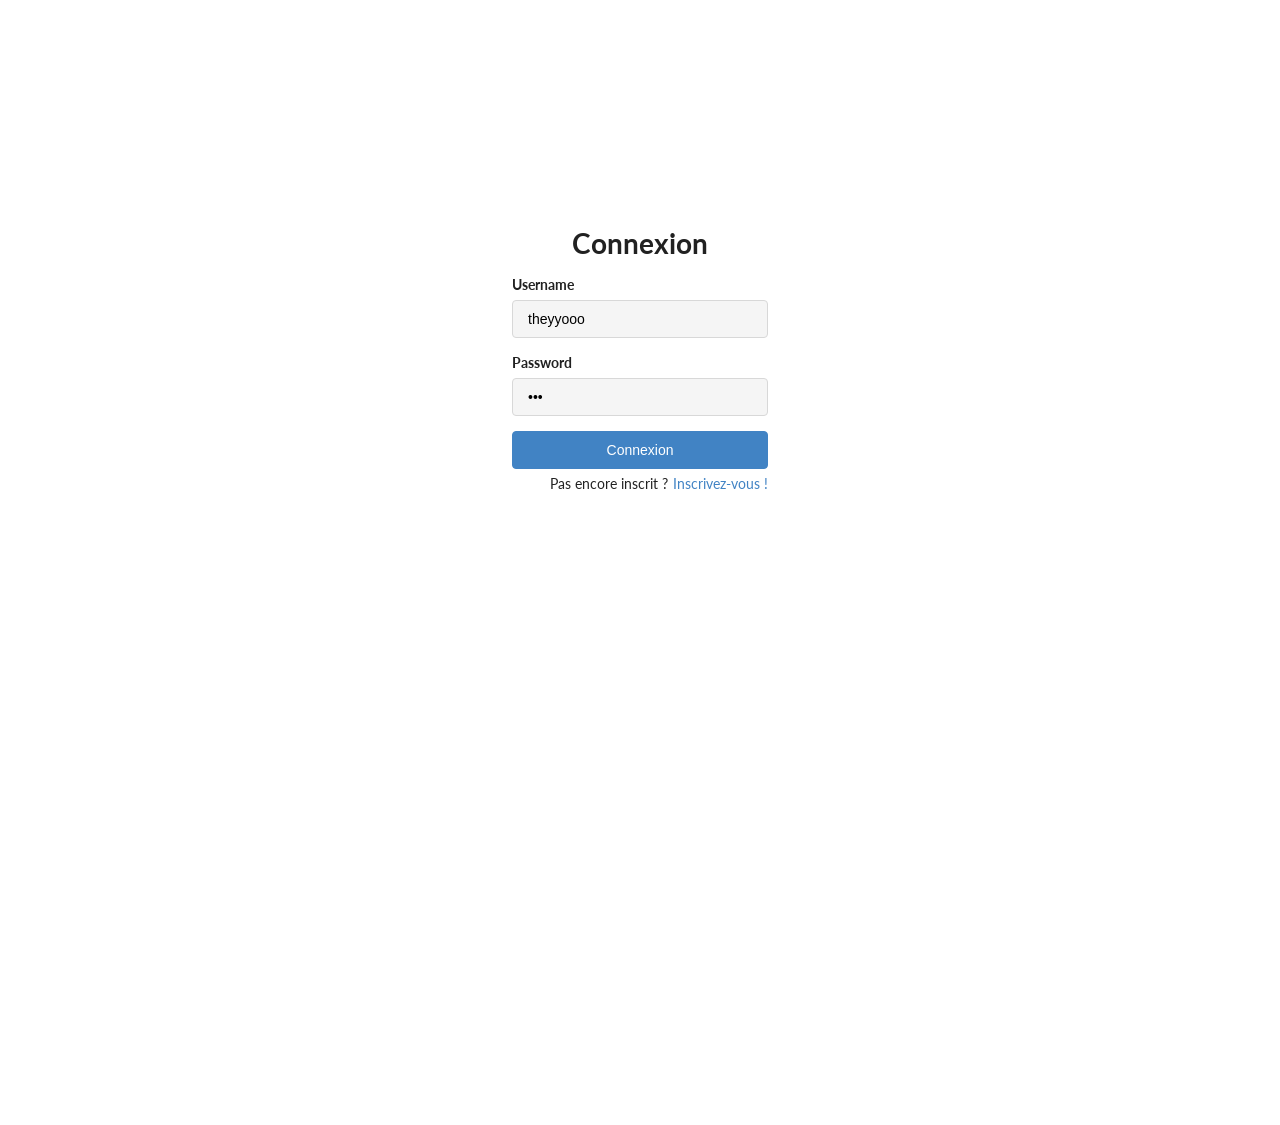
<file: index.html>
<!DOCTYPE html>
<html>

<head>
    <!-- Standard Meta -->
    <meta charset="utf-8" />
    <meta http-equiv="X-UA-Compatible" content="IE=edge,chrome=1" />
    <meta name="viewport" content="width=device-width, initial-scale=1.0, maximum-scale=1.0">

    <!-- Site Properties -->
    <title>Login - Atelier 2</title>

    <link rel="stylesheet" type="text/css" href="./lib/Semantic-UI-CSS-master/semantic.min.css">
    <link rel="stylesheet" type="text/css" href="./css/custom.css">

</head>

<body>
    <form method="post" class="login-form">
        <h1>Connexion</h1>
        <div>
            <div class="labelArea">
                <label>Username</label>
            </div>
            <div>
                <input required value="theyyooo" name="surname" placeholder="Username" />
            </div>
        </div>
        <div>
            <div class="labelArea">
                <label>Password</label>
            </div>
            <div>
                <input required value="123" type="password" name="password" placeholder="Password" />
            </div>
        </div>
        <span id="error"></span>
        <button onclick="login()">Connexion</button>
        <div class="other-option">
            <p>Pas encore inscrit ? </p> <a href="/register.html" class="option-link"> Inscrivez-vous !</a>
        </div>
    </form>


    <!-- <script src="./lib/jquery-3.3.1.min.js"></script>
    <script src="./lib/Semantic-UI-CSS-master/semantic.js"></script> -->
    <script src="./js/auth.js"></script>
</body>

</html>
</file>
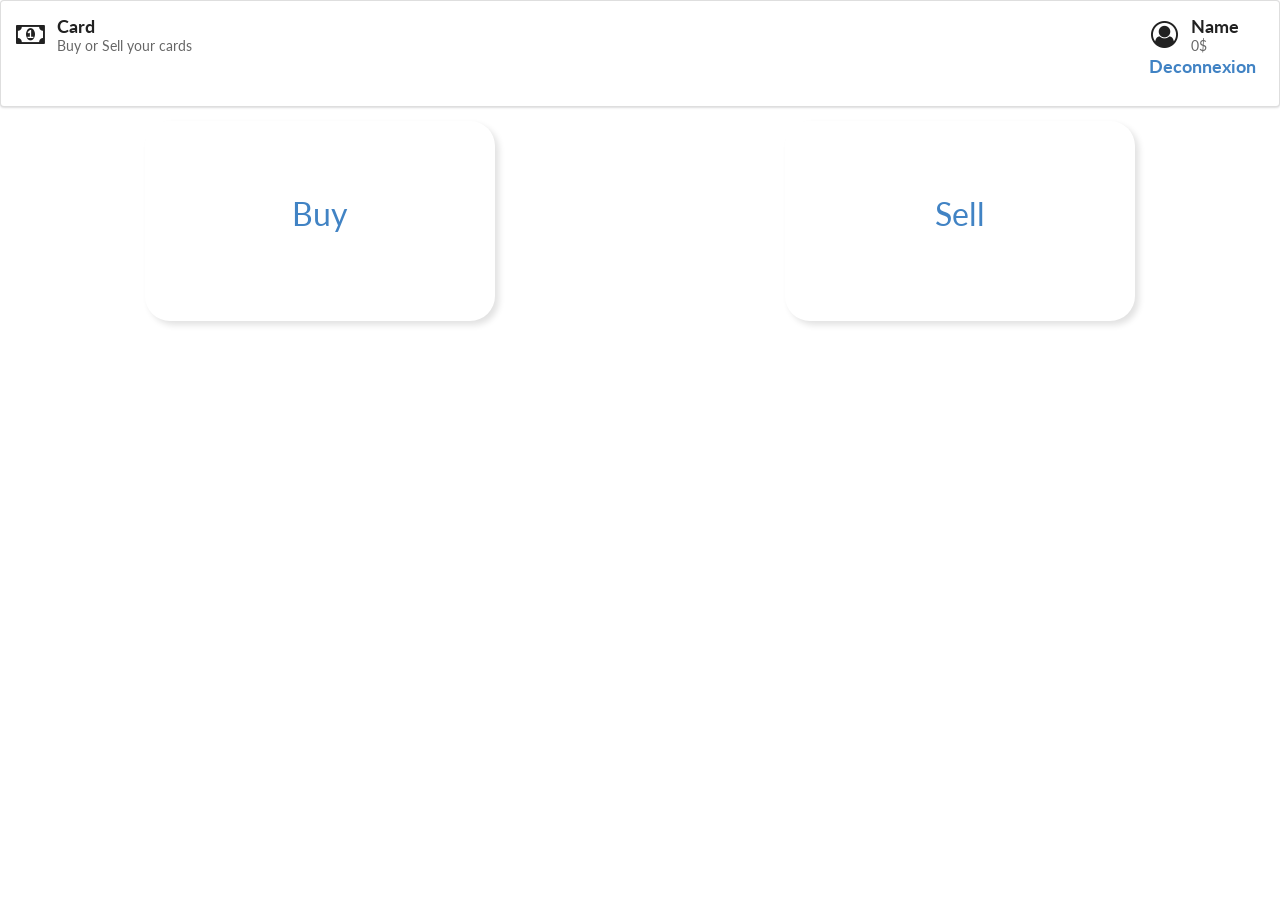
<file: dashboard.html>
<!DOCTYPE html>
<html>

<head>
    <!-- Standard Meta -->
    <meta charset="utf-8" />
    <meta http-equiv="X-UA-Compatible" content="IE=edge,chrome=1" />
    <meta name="viewport" content="width=device-width, initial-scale=1.0, maximum-scale=1.0">

    <!-- Site Properties -->
    <title>Dashboard - Atelier 2</title>

    <link rel="stylesheet" type="text/css" href="lib/Semantic-UI-CSS-master/semantic.min.css">
    <link rel="stylesheet" type="text/css" href="css/custom.css">

</head>

<body>
    <div class="ui clearing segment">
        <h3 class="ui right floated header">
            <i class="user circle outline icon"></i>
            <div class="content">
                <span id="username">Name</span>
                <div class="sub header"><span id="balance">0</span>$</div>
            </div>
            <a onclick="logout()">Deconnexion</a>
        </h3>

        <h3 class="ui left floated header">
            <i class="money icon"></i>
            <div class="content">
                Card
                <div class="sub header">Buy or Sell your cards</div>
            </div>
        </h3>
    </div>

    <div class="buttons">
        <a class="action-btn" href="buy.html">Buy</a>
        <a class="action-btn" href="sell.html">Sell</a>
    </div>

    <!-- <script src="lib/jquery-3.4.1.min.js"></script>
    <script src="lib/Semantic-UI-CSS-master/semantic.js"></script> -->
    <script src="./js/user.js"></script>
    <script src="./js/cards.js"></script>
</body>

</html>
</file>
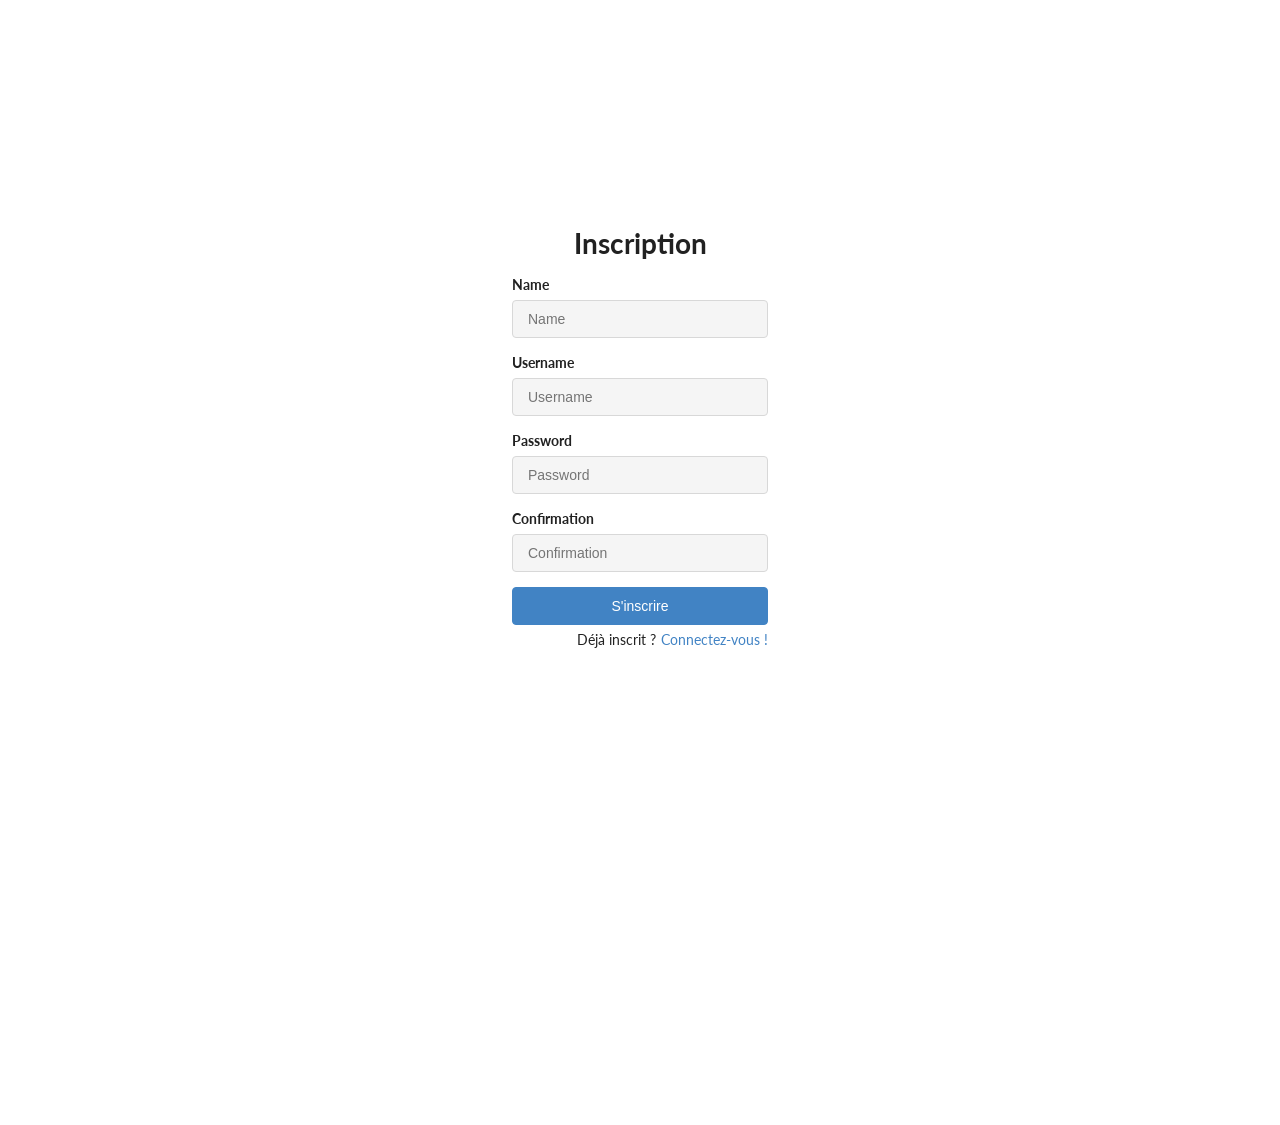
<file: register.html>
<!DOCTYPE html>
<html>

<head>
    <!-- Standard Meta -->
    <meta charset="utf-8" />
    <meta http-equiv="X-UA-Compatible" content="IE=edge,chrome=1" />
    <meta name="viewport" content="width=device-width, initial-scale=1.0, maximum-scale=1.0">

    <!-- Site Properties -->
    <title>Register - Atelier 2</title>

    <link rel="stylesheet" type="text/css" href="./lib/Semantic-UI-CSS-master/semantic.min.css">
    <link rel="stylesheet" type="text/css" href="./css/custom.css">

</head>

<body>
    <form method="post" class="login-form">
        <h1>Inscription</h1>
        <div>
            <div class="labelArea">
                <label>Name</label>
            </div>
            <div>
                <input required name="name" placeholder="Name" />
            </div>
        </div>
        <div>
            <div class="labelArea">
                <label>Username</label>
            </div>
            <div>
                <input required name="surname" placeholder="Username" />
            </div>
        </div>
        <div>
            <div class="labelArea">
                <label>Password</label>
            </div>
            <div>
                <input required type="password" name="password" placeholder="Password" />
            </div>
        </div>
        <div>
            <div class="labelArea">
                <label>Confirmation</label>
            </div>
            <div>
                <input required type="password" name="repassword" placeholder="Confirmation" />
            </div>
        </div>
        <span id="error"></span>
        <button onclick="register()">S'inscrire</button>
        <div class="other-option">
            <p>Déjà inscrit ? </p> <a href="/index.html" class="option-link"> Connectez-vous !</a>
        </div>
    </form>
    <!-- <script src="lib/jquery-3.4.1.min.js"></script>
    <script src="lib/Semantic-UI-CSS-master/semantic.js"></script> -->
    <script src="./js/auth.js"></script>
</body>

</html>
</file>
<file: css/custom.css>
.login-form{
  width: 20%;
  margin: auto;
  margin-top: 25vh;
  text-align: center;
}
#selected-card{
  display: none;
}

.opened-card{
  display: block !important;
}

a{
cursor: pointer;
}

.buttons{
  display: flex;
  justify-content: space-around;
}

.action-btn{
  width: 350px;
  height: 200px;
  box-shadow: 4px 4px 6px #e2e2e2;
  border-radius: 25px;
  padding-top: 83px;
  font-size: 32px;
  text-align: center;
}

.labelArea{
  text-align: left;
  margin-bottom: 5px;
}

label{
  font-weight: bold;
}

button{
  outline: none;
  width: 100%;
  padding: 10px 15px;
  border-radius: 4px;
  border: 1px solid #4183c4;
  background-color: #4183c4;
  color: #fff;
  cursor: pointer;
}

input{
  background-color: #f5f5f5;
  border-radius: 4px;
  border: 1px solid #d8d8d8;
  outline: none;
  padding: 10px 15px;
  width: 100%;
  margin-bottom: 15px;
}

.other-option{
  display: flex;
  justify-content: flex-end;
  margin-top: 5px;
}

.option-link{
  margin-left: 5px;
}

.card-title{
  display: flex;
  justify-content: space-between;
  margin-bottom: 5px;
}
</file>
